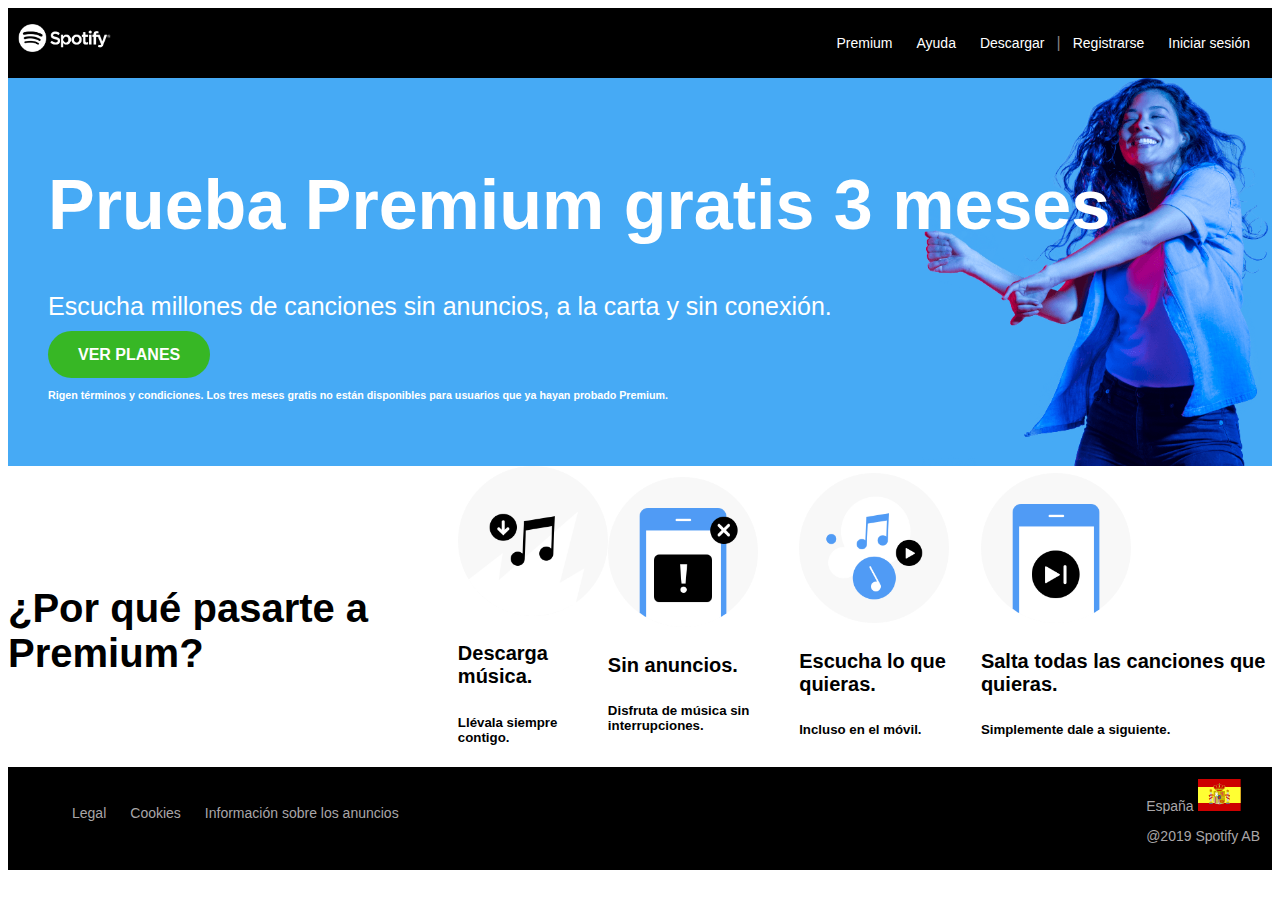
<file: carpeta_0/index.html>
<!DOCTYPE html>
<html lang="es">
<head>
    <meta charset="UTF-8">
    <meta http-equiv="X-UA-Compatible" content="IE=edge">
    <meta name="viewport" content="width=device-width, initial-scale=1.0">
    <title>Spotify Celia pc</title>
    <link rel="stylesheet" href="style.css">
</head>
<body>
    <header class="arriba">
            <img class="logo" src="images/Logo.png" alt="logo Spotify">
            <nav>
                <ul class="lista">
                    <li><a href="#">Premium</a></li>
                    <li><a href="#">Ayuda</a></li>
                    <li><a href="#">Descargar</a></li>
                    <li><span class="bar">|</span></li>
                    <li><a href="#">Registrarse</a></li>
                    <li><a href="#">Iniciar sesión</a> </li>
                </ul> 
            </nav>
    </header>
    <main>
        <section class="principal">
            <h1 class="título">Prueba Premium gratis 3 meses</h1>
            <p class="subtítulo">Escucha millones de canciones sin anuncios, a la carta y sin conexión.</p>
            <a class="botón" href="#">VER PLANES</a>
            <h6 class="condiciones">Rigen términos y condiciones. Los tres meses gratis no están disponibles para usuarios que ya hayan probado Premium.</h6>
        </section>
        <section class="premium">
            <article>
                <h2 class="titular">¿Por qué pasarte a Premium?</h2>
            </article>
            <article>
                    <img class="images" src="images/Descarga_música.png" alt="Descargar música">
                    <h4 class="descarga">Descarga música.</h4>
                    <h5 class="sub">Llévala siempre contigo.</h5>
            </article>
            <article>
                    <img class="images" src="images/Sin_anuncios.png" alt="Sin anuncios">
                    <h4 class="anuncios">Sin anuncios.</h4>
                    <h5 class="sub">Disfruta de música sin interrupciones.</h5>
            </article>
            <article> 
                    <img class="images" src="images/Escucha_lo_que_quieras.png" alt="Escucha lo que quieras">
                    <h4 class="escucha">Escucha lo que quieras.</h4>
                    <h5 class="sub">Incluso en el móvil.</h5>
            </article>
            <article>
                    <img class="images" src="images/Salta_todas_las_canciones_que_quieras.png" alt="Salta todas las canciones">
                    <h4 class="salta">Salta todas las canciones que quieras.</h4>
                    <h5 class="sub">Simplemente dale a siguiente.</h5>
            </article>
        </section>
    </main>
    <footer class="pie">
        <nav>
            <ul class="orden">
                <li><a class="pie" href="#">Legal</a></li>
                <li><a class="pie" href="#">Cookies</a></li>
                <li><a class="pie" href="#">Información sobre los anuncios</a></li>
            </ul>
        </nav>
        <div>
            España <img class="bandera" src="./images/Bandera_españa.svg" alt="Bandera España">
            <p>@2019 Spotify AB</p>
        </div>               
    </footer>
</body>
</html>
</file>
<file: carpeta_0/style.css>
body{
    font-family: 'Franklin Gothic Medium', 'Arial Narrow', Arial, sans-serif;
}

.arriba{
    background-color: black;
    padding: 10px;
    overflow: hidden; 
    display: flex;
    justify-content: space-between;

}

.arriba .logo{
    text-align: center;
}

.bar{
    color: grey;
}

.arriba .lista{
    display:flex;
    text-decoration: none;
    list-style: none;
}

.arriba a{
    color: white;
    text-align: right;
    padding: 12px;
    text-decoration: none; 
    font-size: 14px;
}

.arriba a:hover{
    background-color: #5C5C5C;
}

.logo{
    height: 28px;
    margin-top: 6px;
}

.principal{
    background-color: #46AAF5;
    padding: 40px; 
    background-image: url("./images/chica_bailando.png"); 
    background-size: 350px;
    background-repeat: no-repeat;
    background-position: right;
    height: 50%;
}

.título{
    color: white; 
    font-family: 'Franklin Gothic Medium', 'Arial Narrow', Arial, sans-serif;
    font-size: 70px;

}

.subtítulo{
    color: white; 
    font-family: 'Franklin Gothic Medium', 'Arial Narrow', Arial, sans-serif;
    font-size: 25px;
}

.botón{
    padding-bottom: 15px;
    padding-top: 15px;
    padding-left: 30px;
    padding-right: 30px;
    background-color: #37B725;
    color: white; 
    font-weight: bold; /*Poner en negrita*/
    text-decoration: none; /*Quita el subrayado del enlace*/
    border-radius: 50px;
}

.condiciones{
    color: white;
}

.premium{
    display: flex;
    align-items: center;
    flex-direction: row;
}

.titular{
    font-family: 'Franklin Gothic Medium', 'Arial Narrow', Arial, sans-serif;
    font-size: 40px;
    padding-top: 30px;
    font-weight: bold;
    display: flex;
    justify-content: center;
    flex-direction: column;
}

.images{
    max-width: 150px;
    max-height:150px;
    display: flex;
    flex-direction: row;
    justify-content: center;
}

.descarga{
    font-size: 20px;
}

.sub{
    color: black;
    font-family: 'Montserrat', sans-serif;
}

.anuncios{
    font-size: 20px; 
}

.escucha{
    font-size: 20px; 
}

.salta{
    font-size: 20px; 
}

.pie{
    color: #A9A6A8;
    background-color: black;
    text-align: left;
    padding: 12px;
    text-decoration: none; 
    font-size: 14px;
    display: flex;
    justify-content: space-between;
}

.orden{
    display:flex;
    text-decoration: none;
    list-style: none;
}

.number{
    text-align: right;
    color: #A9A6A8;
    text-decoration: none;
}

.bandera{
    
}
</file>
